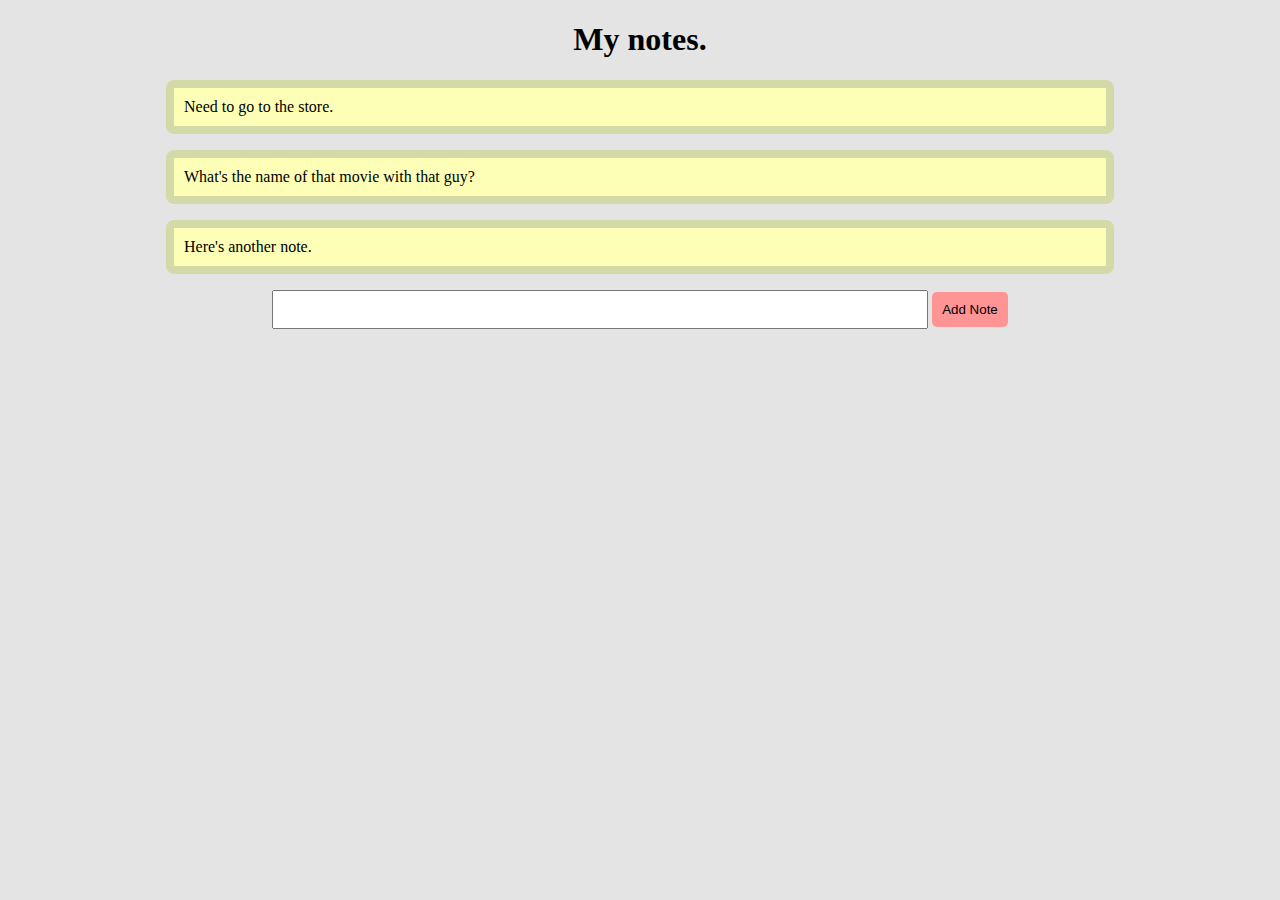
<file: 1. D3 and the Dom/event_listeners_in_d3/index.html>
<!DOCTYPE html>
<html lang="en">
<head>
  <meta charset="UTF-8">
  <title>Event Listeners in D3</title>
  <link rel="stylesheet" href="style.css">
</head>
<body>
  <h1>My notes.</h1>
  <div id="notes">
    <p class="note">
      Need to go to the store.
    </p>
    <p class="note">
      What's the name of that movie with that guy?
    </p>
    <p class="note">
      Here's another note.
    </p>
  </div>
  <form id="new-note">
    <input type="text">
    <button>Add Note</button>
  </form>
  <script src="https://d3js.org/d3.v4.js"></script>
  <script src="app.js"></script>
</body>
</html>
</file>
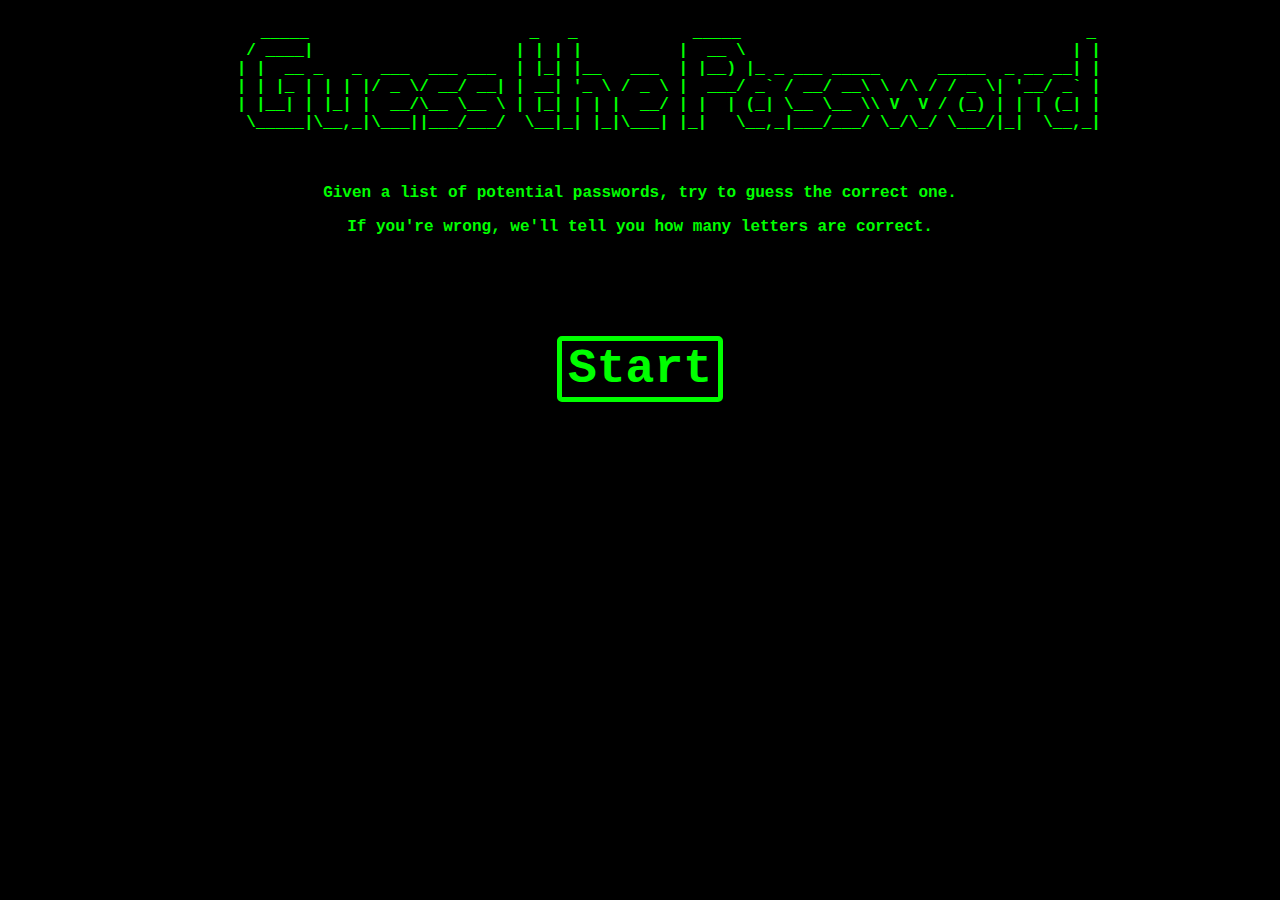
<file: 1. D3 and the Dom/guess_the_password-master/index.html>
<!DOCTYPE html>
<html lang="en">
<head>
  <meta charset="UTF-8">
  <title>Document</title>
  <link rel="stylesheet" href="style.css">
</head>
<body>
  <div id="start-screen" class="show">
    <pre>
        _____                       _   _            _____                                    _
       / ____|                     | | | |          |  __ \                                  | |
      | |  __ _   _  ___  ___ ___  | |_| |__   ___  | |__) |_ _ ___ _____      _____  _ __ __| |
      | | |_ | | | |/ _ \/ __/ __| | __| '_ \ / _ \ |  ___/ _` / __/ __\ \ /\ / / _ \| '__/ _` |
      | |__| | |_| |  __/\__ \__ \ | |_| | | |  __/ | |  | (_| \__ \__ \\ V  V / (_) | | | (_| |
       \_____|\__,_|\___||___/___/  \__|_| |_|\___| |_|   \__,_|___/___/ \_/\_/ \___/|_|  \__,_|

    </pre>
    <p>Given a list of potential passwords, try to guess the correct one.</p>
    <p>If you're wrong, we'll tell you how many letters are correct.</p>
    <button id="start">Start</button>
  </div>
  <div id="game-screen" class="hide">
    <ul id="word-list"></ul>
    <p>Click on a word to make a guess.</p>
    <p id="guesses-remaining"></p>
    <p id="winner" class="hide">Congratulations! You win! <a href="./index.html">Play again?</a></p>
    <p id="loser" class="hide">Sorry, you lost. <a href="./index.html">Play again?</a></p>
  </div>
  <script src="https://d3js.org/d3.v4.js" defer></script>
  <script src="words.js" defer></script>
  <script src="app.js" defer></script>
</body>
</html>
</file>
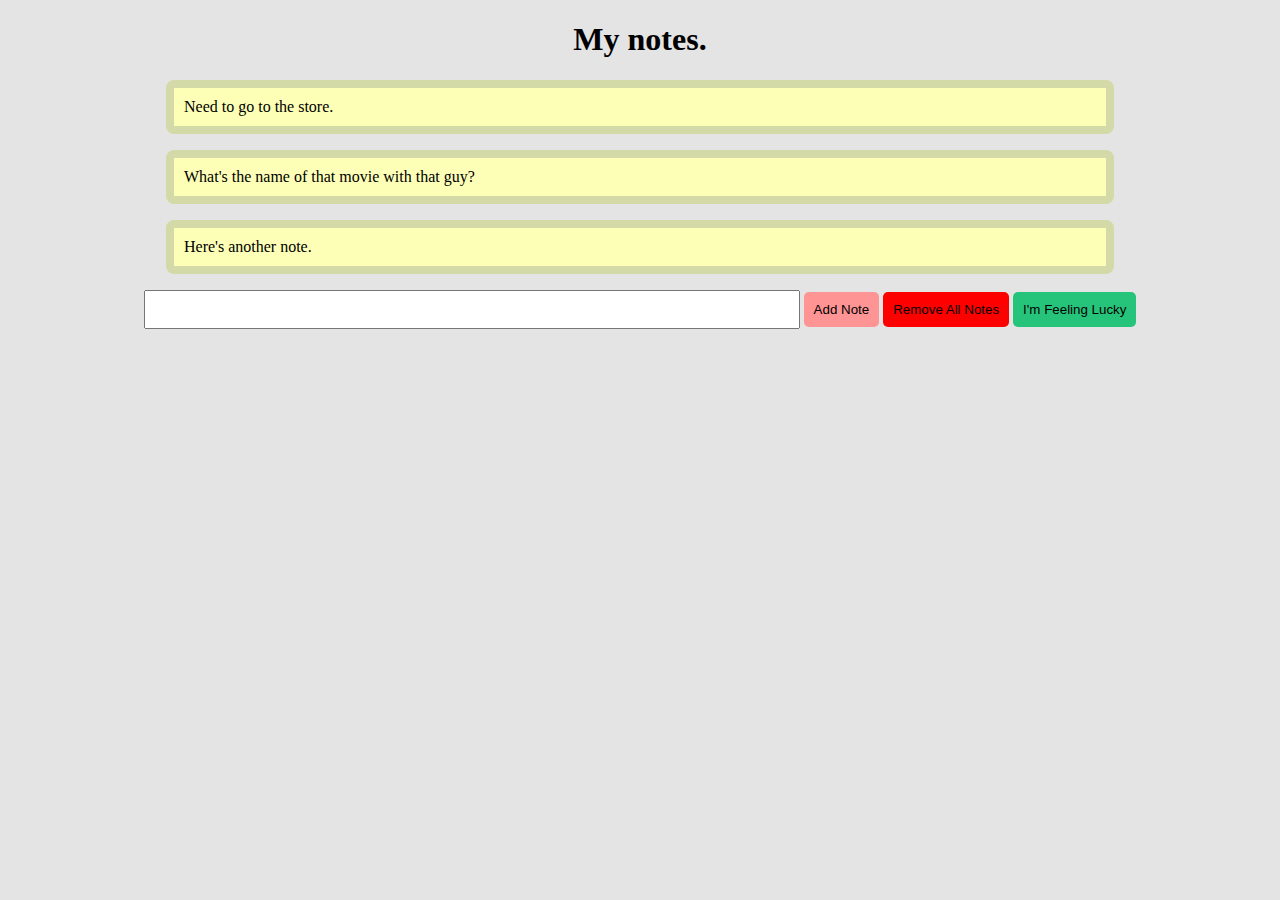
<file: 1. D3 and the Dom/notes_app_source_code/index.html>
<!DOCTYPE html>
<html lang="en">
<head>
  <meta charset="UTF-8">
  <title>Event Listeners in D3</title>
  <link rel="stylesheet" href="style.css">
</head>
<body>
  <h1>My notes.</h1>
  <div id="notes" class="container">
    <p class="note">
      Need to go to the store.
    </p>
    <p class="note">
      What's the name of that movie with that guy?
    </p>
    <p class="note">
      Here's another note.
    </p>
  </div>
  <div class="container"><p id="preview"></p></div>
  <form id="new-note">
    <input type="text">
    <button type="submit">Add Note</button>
    <button type="button" id="remove-all-notes">Remove All Notes</button>
    <button type="button" id="im-feeling-lucky">I'm Feeling Lucky</button>
  </form>
  <script src="https://d3js.org/d3.v4.js"></script>
  <script src="app.js"></script>
</body>
</html>
</file>
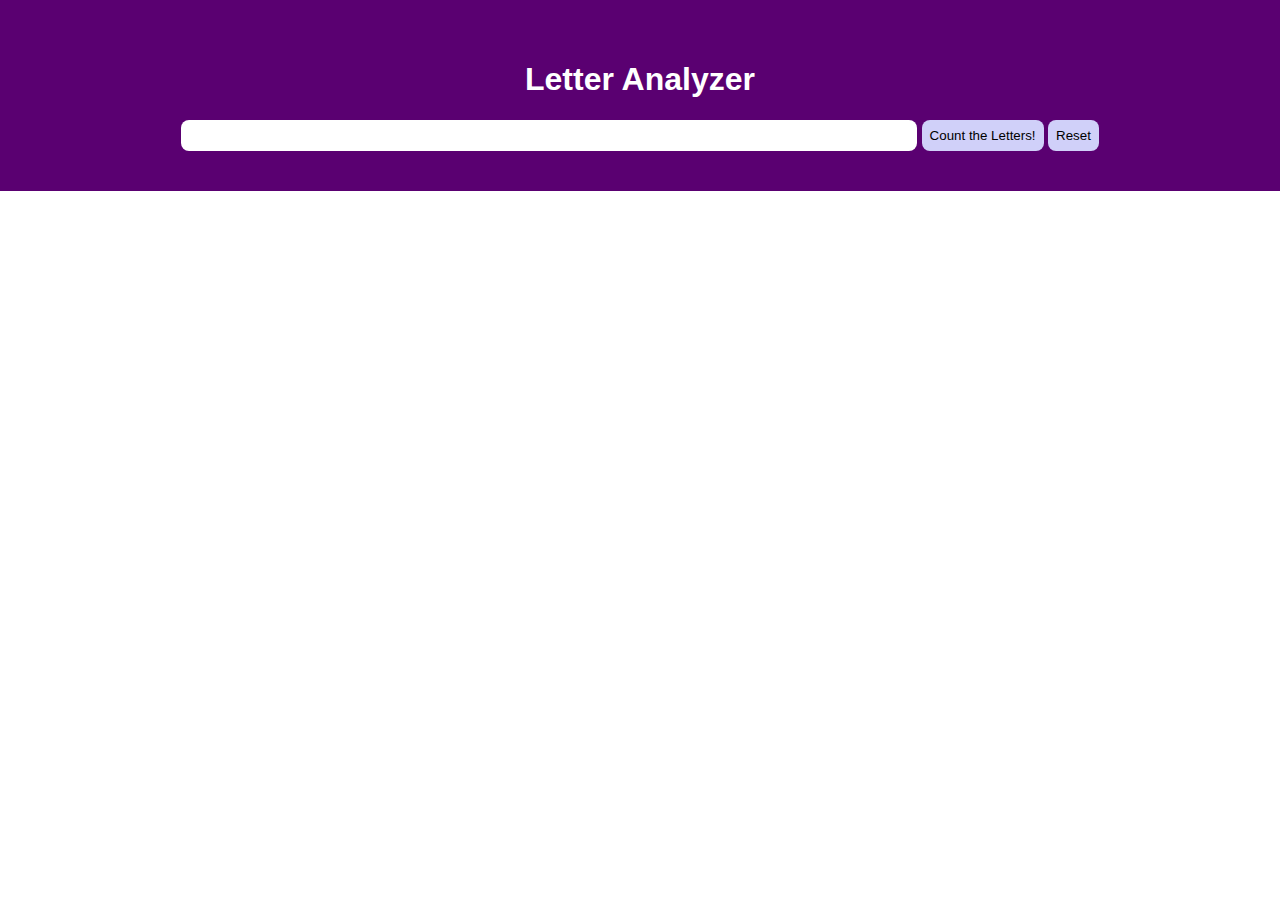
<file: 2. D3 and Data Joins/frequency_app_starter_code/index.html>
<!DOCTYPE html>
<html lang="en">
<head>
  <meta charset="UTF-8">
  <title>Frequency Count</title>
  <link rel="stylesheet" href="style.css">
</head>
<body>
  <header> 
    <h1>Letter Analyzer</h1>
    <form>
      <input type="text">
      <button type="submit">Count the Letters!</button>
      <button id="reset" type="button">Reset</button>
    </form>
  </header>
  <div>
    <h2 id="phrase"></h2>
    <h4 id="count"></h4>
    <div id="letters"></div>
  </div>
  <script src="https://d3js.org/d3.v4.js"></script>
  <script src="app.js"></script>
</body>
</html>
</file>
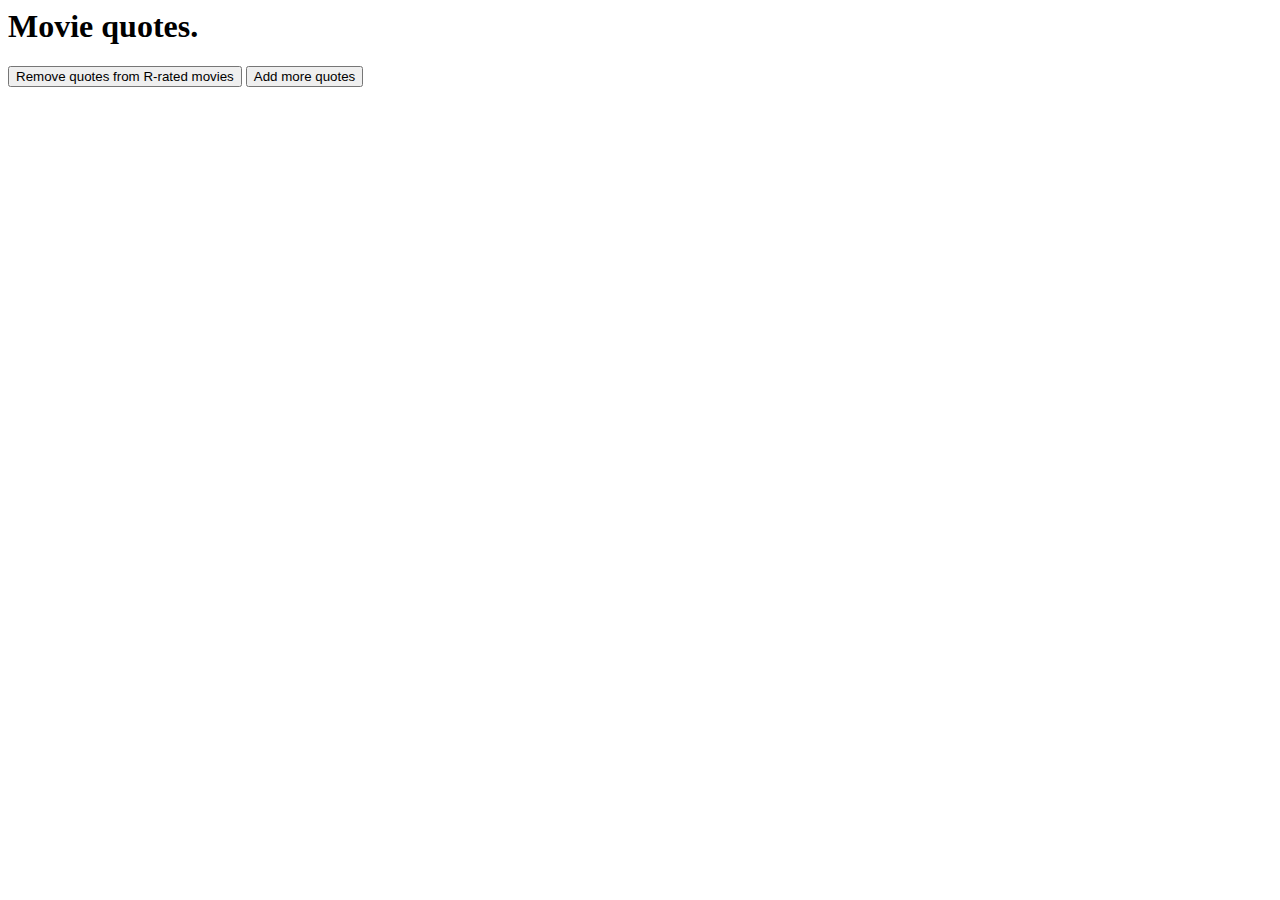
<file: 2. D3 and Data Joins/general_update_pattern/index.html>
<html lang="en">
<head>
  <meta charset="UTF-8">
  <title>Data Joins with D3</title>
</head>
<body>
  <h1>Movie quotes.</h1>
  <ul id="quotes">
  </ul>
  <button id="remove">Remove quotes from R-rated movies</button>
  <button id="add">Add more quotes</button>
  <script src="https://d3js.org/d3.v4.js"></script>
  <script src="app.js"></script>
</body>
</html>
</file>
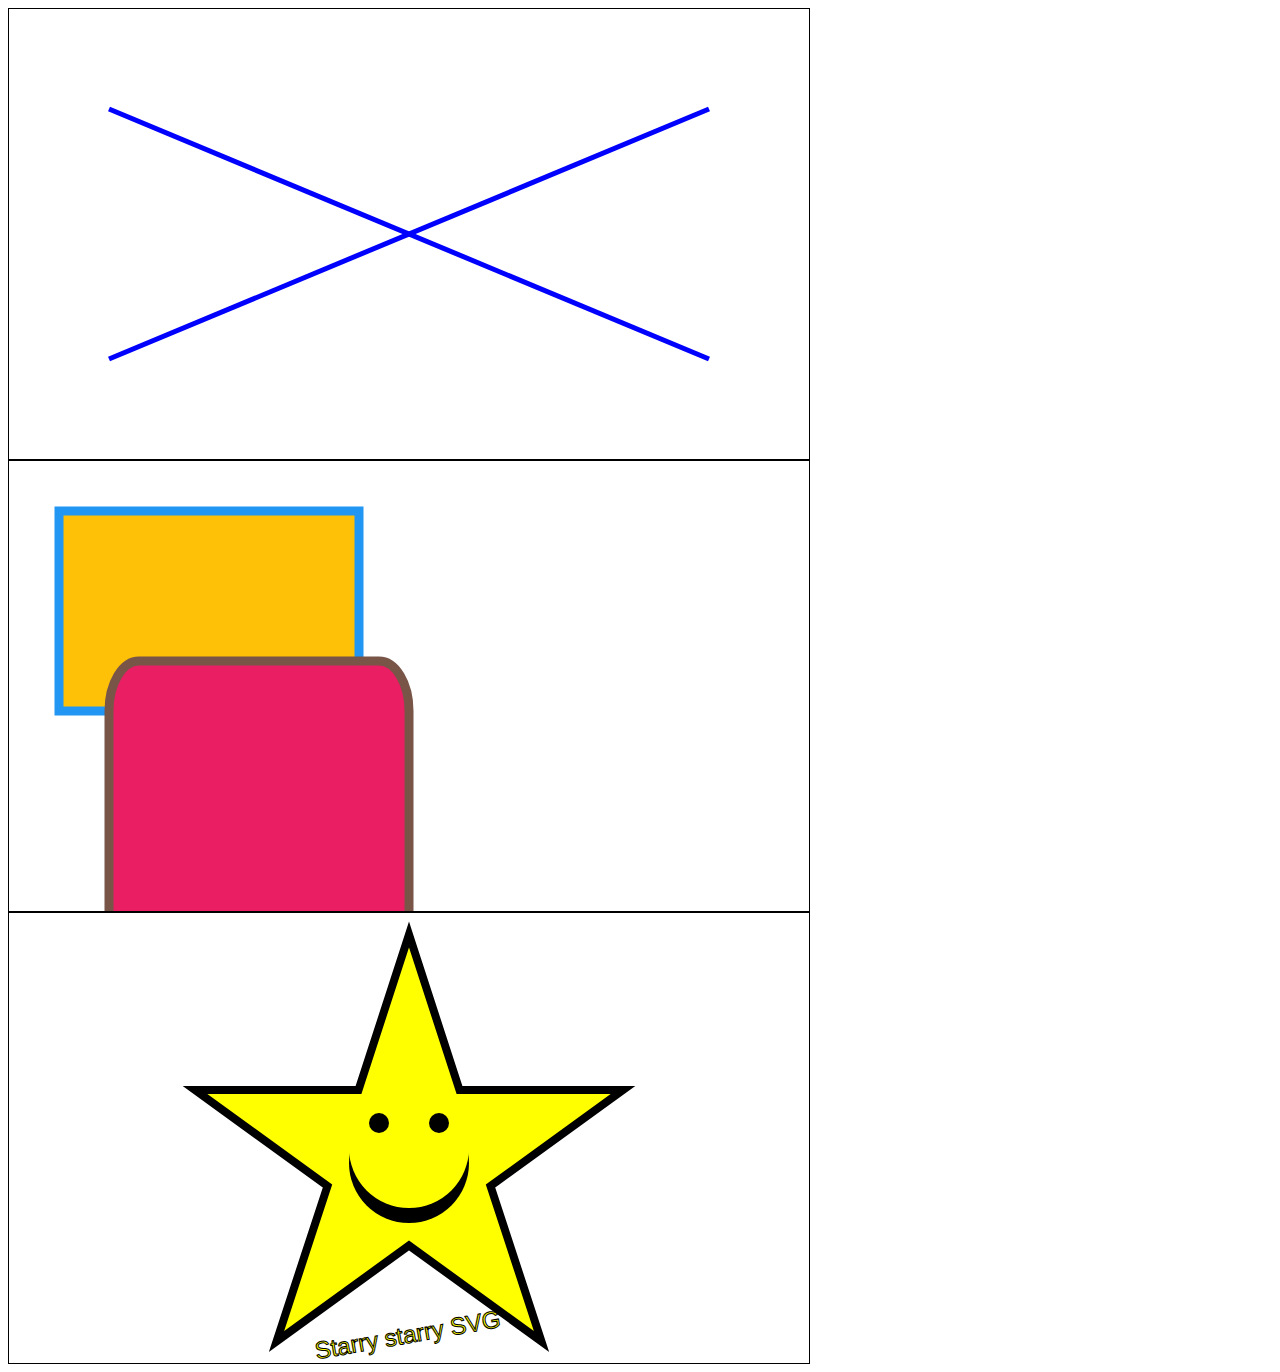
<file: 3. D3 and SVG/basic-svg/index.html>
<html lang="en">
<head>
  <meta charset="UTF-8">
  <meta name="viewport" content="width=device-width, initial-scale=1.0">
  <title>Basic SVG</title>
  <style>
    svg {
      border: 1px solid black;
      width: 800px;
      height: 450px;
    }
  </style>
</head>
<body>
  <svg 
    version="1.1" 
    baseProfile="full"
    xmlns="http://www.w3.org/2000/svg">
    <g stroke-width="5px" stroke="blue">
      <line x1="100" y1="100" x2="700" y2="350" />
      <line x1="100" y1="350" x2="700" y2="100" />
    </g>
  </svg>

  <svg 
    version="1.1" 
    baseProfile="full"
    xmlns="http://www.w3.org/2000/svg">
    <rect x="50" y="50" width="300" height="200" 
      fill="#ffc107" stroke="#2196f3" stroke-width="9px" />
    <rect rx="30" ry="50" x="100" y="200" width="300" height="400" 
      fill="#e91e63" stroke="#795548" stroke-width="9px" />
  </svg>
  
  <svg 
  version="1.1" 
  baseProfile="full"
  xmlns="http://www.w3.org/2000/svg">
    <polygon fill="yellow" stroke="black" stroke-width="8px" 
        points="400,21.5 450.5,177 614,177 481.5,273 532.5,428.5 400,
        332.5 267.5,428.5 318.5,273 186,177 349.5, 177"
      />
    <circle cx="400" cy="250" r="60" fill="black"/>
    <circle cx="400" cy="235" r="60" fill="yellow"/>
    <circle cx="370" cy="210" r="10" fill="black"/>
    <circle cx="430" cy="210" r="10" fill="black"/>
    <text x=400 y="430" 
      text-anchor="middle"
      font-size="1.5em"
      font-family="sans-serif"
      fill="yellow"
      stroke="black"
      stroke-width="1px"
      transform="rotate(-10 400, 430)"
    >Starry starry SVG</text>
  </svg>
  
</body>
</html>
</file>
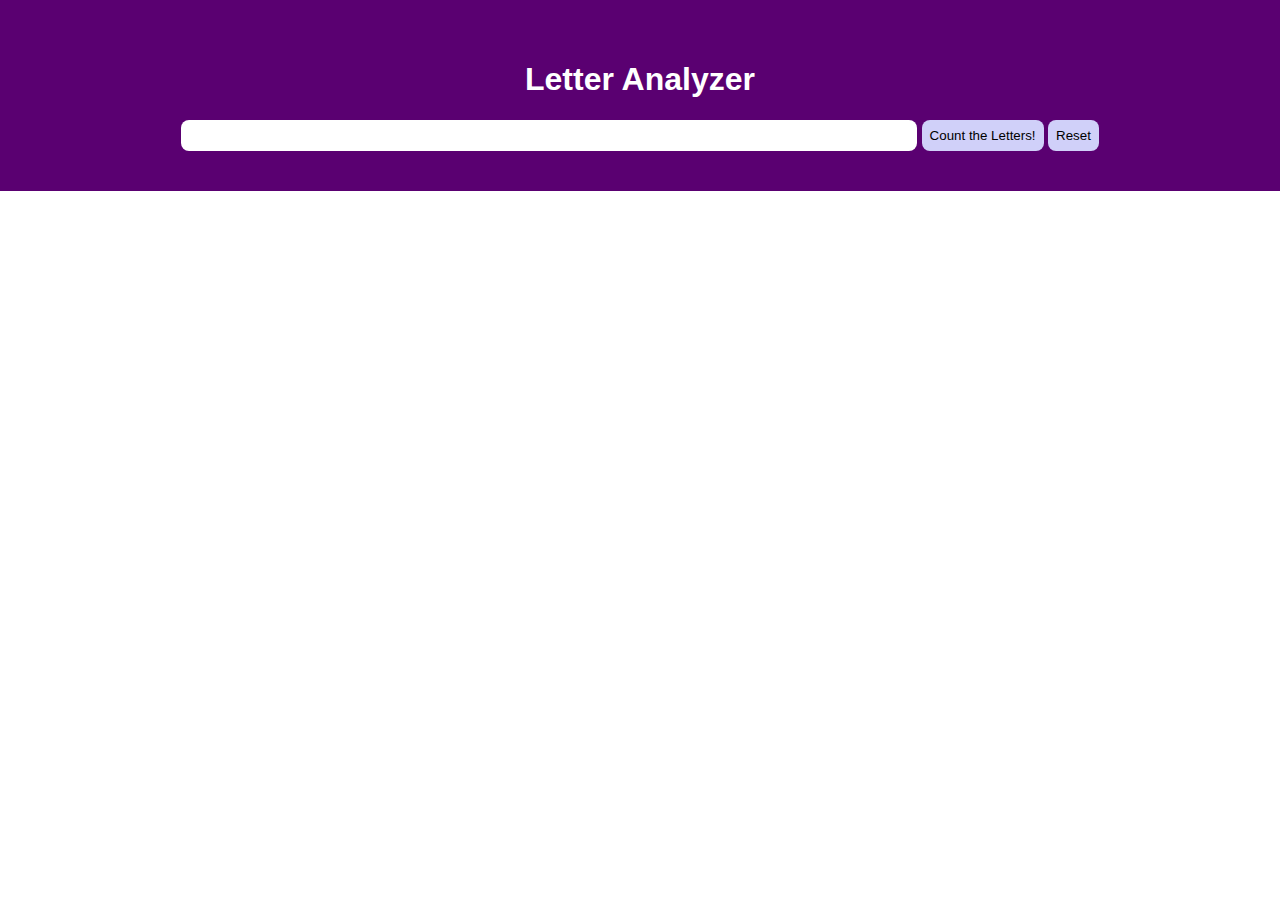
<file: 3. D3 and SVG/frequency_app_svg_solution/index.html>
<!DOCTYPE html>
<html lang="en">
<head>
  <meta charset="UTF-8">
  <title>Frequency Count</title>
  <link rel="stylesheet" href="style.css">
</head>
<body>
  <header> 
    <h1>Letter Analyzer</h1>
    <form>
      <input type="text">
      <button type="submit">Count the Letters!</button>
      <button id="reset" type="button">Reset</button>
    </form>
  </header>
  <div>
    <h2 id="phrase"></h2>
    <h4 id="count"></h4>
    <svg
      version="1.1"
      baseProfile="full"
      xmlns="http://www.w3.org/2000/svg"
      id="letters">
    </svg>
  </div>
  <script src="https://d3js.org/d3.v4.js"></script>
  <script src="app.js"></script>
</body>
</html>
</file>
<file: 1. D3 and the Dom/event_listeners_in_d3/style.css>
body {
  background-color: #e4e4e4;
}

h1 {
  text-align: center;
}

#notes {
  margin: 0 auto;
  width: 75%;
}

.note {
  background-color: #fdffb7;
  border: 8px solid #d4daa7;
  border-radius: 8px;
  padding: 10px;
}

form {
  text-align: center;
}

input {
  width: 50%;
}

input,
button {
  padding: 10px;
}

button {
  background-color: #ff9494;
  border: none;
  border-radius: 5px;
}

button:hover {
  cursor: pointer;
  background-color: #fe2222;
}

button:focus {
  outline: none;
}
</file>
<file: 1. D3 and the Dom/guess_the_password-master/style.css>
* {
  font-family: "Courier New";
  font-weight: bold;
  color: #00FF00;
}

body {
  background: black;
}

#start-screen,
#game-screen {
  text-align: center;
  overflow: hidden;  
}

#game-screen.show {
  transition-delay: 1s;
}

.show {
  max-height: 1000px;
  transition-duration: 1s;
  display: block;
}

.hide {
  max-height: 0;
  overflow: hidden;
  transition-duration: 1s;
}

#start {
  background-color: black;
  border: 5px solid #00FF00;
  border-radius: 5px;
  font-size: 3em;
  display: block;
  margin: 100px auto;
}

#start:hover {
  cursor: pointer;
  background-color: #00FF00;
  color: black;
}

#start:active,
#start:focus {
  outline: none;
}

#word-list {
  list-style-type: none;
  padding: 0;
}

#word-list > li {
  padding: 5px;
}

#word-list > li.disabled {
  color: #ccc;
}

#word-list > li:not(.disabled):hover {
  color: yellow;
  font-size: 1.5em;
  cursor: pointer;
}
</file>
<file: 1. D3 and the Dom/notes_app_source_code/style.css>
body {
	background-color: #e4e4e4;
}

h1 {
	text-align: center;
}

.container {
	margin: 0 auto;
	width: 75%;
}

.note {
	background-color: #fdffb7;
	border: 8px solid #d4daa7;
	border-radius: 8px;
	padding: 10px;
}

#preview {
	background-color: lightgreen;
	border: 8px solid green;
	border-radius: 8px;
	padding: 10px;
	display: none;
}

form {
	text-align: center;
}

input {
	width: 50%;
}

input,
button {
	padding: 10px;
}

button {
	background-color: #ff9494;
	border: none;
	border-radius: 5px;
}

button:hover {
	cursor: pointer;
	background-color: #fe2222;
}

button:focus {
	outline: none;
}

#remove-all-notes {
	background-color: red;
}

#im-feeling-lucky {
	background-color: rgb(38, 196, 122);
}
</file>
<file: 2. D3 and Data Joins/frequency_app_starter_code/style.css>
body {
	margin: 0;
	text-align: center;
}

header {
	padding: 40px;
	background-color: #5a0071;
	color: white;
	font-family: sans-serif;
}

form > input {
	width: 60%;
	padding: 8px;
	border-radius: 8px;
	border: none;
}

form > button {
	padding: 8px;
	border-radius: 8px;
	background-color: #d0d0f9;
	border: none;
}

form > button:hover {
	cursor: pointer;
	background-color: #6a6a8e;
}

#letters {
	margin: 20px auto 0;
	width: 800px;
}

.letter {
	display: inline-block;
	text-align: center;
	background-color: #ffc800;
	vertical-align: bottom;
}

.new {
	/* font-size: 1.5em; */
	color: #ffffff;
}
</file>
<file: 3. D3 and SVG/frequency_app_svg_solution/style.css>
body {
  margin: 0;
  text-align: center;
}

header {
  padding: 40px;
  background-color: #5a0071;
  color: white;
  font-family: sans-serif;
}

form > input {
  width: 60%;
  padding: 8px;
  border-radius: 8px;
  border: none;
}

form > button {
  padding: 8px;
  border-radius: 8px;
  background-color: #d0d0f9;
  border: none;
}

form > button:hover {
  cursor: pointer;
  background-color: #6a6a8e;
}

#letters {
  margin: 20px auto 0;
}

.letter rect {
  fill: #ffc800;
}

.new rect {
  fill: #00ff00;
}

.new text {
  font-size: 1.5em;
}
</file>
